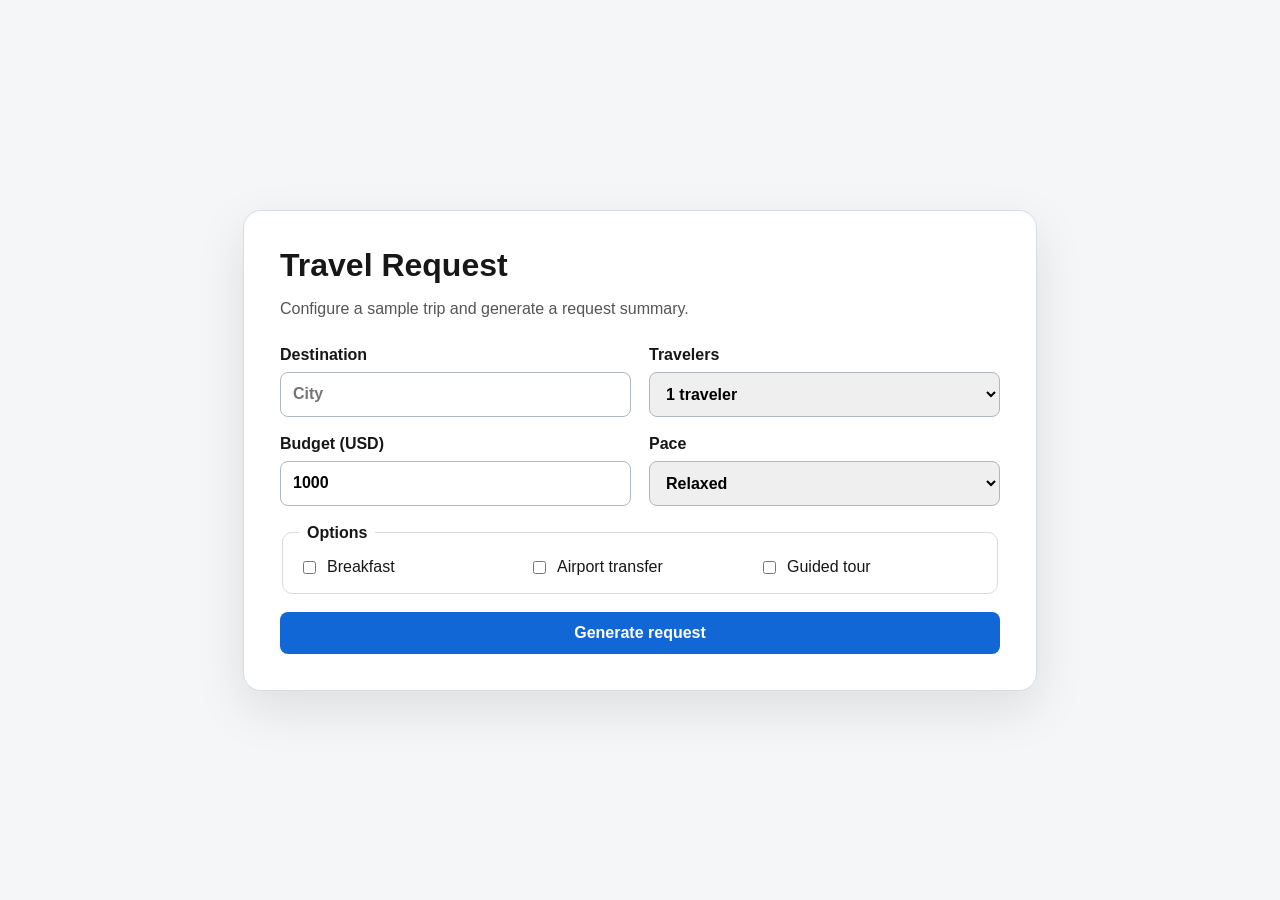
<file: gpt6-computeuse-demo/demo_site/index.html>
<!doctype html>
<html lang="en">
<head>
  <meta charset="utf-8">
  <meta name="viewport" content="width=device-width, initial-scale=1">
  <title>Travel Request Demo</title>
  <style>
    :root {
      color: #171717;
      background: #f4f6f8;
      font-family: "Segoe UI", sans-serif;
    }
    body {
      margin: 0;
      display: grid;
      min-height: 100vh;
      place-items: center;
    }
    main {
      width: min(720px, calc(100% - 48px));
      padding: 36px;
      border: 1px solid #d7dce2;
      border-radius: 18px;
      background: white;
      box-shadow: 0 18px 50px rgb(23 23 23 / 10%);
    }
    h1 {
      margin: 0 0 8px;
    }
    p {
      color: #555;
    }
    form {
      display: grid;
      grid-template-columns: 1fr 1fr;
      gap: 18px;
      margin-top: 28px;
    }
    label, fieldset {
      display: grid;
      gap: 8px;
      font-weight: 600;
    }
    input, select, button {
      padding: 12px;
      border: 1px solid #aeb7c2;
      border-radius: 8px;
      font: inherit;
    }
    fieldset {
      grid-column: 1 / -1;
      grid-template-columns: repeat(3, 1fr);
      border: 1px solid #d7dce2;
      border-radius: 10px;
      padding: 16px;
    }
    legend {
      padding: 0 8px;
    }
    fieldset label {
      display: flex;
      align-items: center;
      gap: 8px;
      font-weight: 400;
    }
    button {
      grid-column: 1 / -1;
      border: 0;
      color: white;
      background: #1267d6;
      cursor: pointer;
      font-weight: 700;
    }
    #result {
      margin-top: 24px;
      padding: 18px;
      border-left: 5px solid #1267d6;
      background: #eef5ff;
      white-space: pre-line;
    }
    [hidden] {
      display: none;
    }
  </style>
</head>
<body>
  <main>
    <h1>Travel Request</h1>
    <p>Configure a sample trip and generate a request summary.</p>
    <form id="travel-form">
      <label>
        Destination
        <input id="destination" name="destination" placeholder="City" autocomplete="off">
      </label>
      <label>
        Travelers
        <select id="travelers" name="travelers">
          <option value="1">1 traveler</option>
          <option value="2">2 travelers</option>
          <option value="3">3 travelers</option>
          <option value="4">4 travelers</option>
        </select>
      </label>
      <label>
        Budget (USD)
        <input id="budget" name="budget" type="number" min="100" step="100" value="1000">
      </label>
      <label>
        Pace
        <select id="pace" name="pace">
          <option>Relaxed</option>
          <option>Balanced</option>
          <option>Active</option>
        </select>
      </label>
      <fieldset>
        <legend>Options</legend>
        <label><input id="breakfast" type="checkbox"> Breakfast</label>
        <label><input id="transfer" type="checkbox"> Airport transfer</label>
        <label><input id="tour" type="checkbox"> Guided tour</label>
      </fieldset>
      <button type="submit">Generate request</button>
    </form>
    <section id="result" aria-live="polite" hidden></section>
  </main>
  <script>
    document.querySelector("#travel-form").addEventListener("submit", (event) => {
      event.preventDefault();
      const selected = [
        ["Breakfast", document.querySelector("#breakfast").checked],
        ["Airport transfer", document.querySelector("#transfer").checked],
        ["Guided tour", document.querySelector("#tour").checked],
      ].filter(([, enabled]) => enabled).map(([name]) => name);
      const result = document.querySelector("#result");
      result.textContent = [
        "Request generated",
        `Destination: ${document.querySelector("#destination").value}`,
        `Travelers: ${document.querySelector("#travelers").value}`,
        `Budget: $${document.querySelector("#budget").value}`,
        `Pace: ${document.querySelector("#pace").value}`,
        `Options: ${selected.join(", ") || "None"}`,
      ].join("\n");
      result.hidden = false;
    });
  </script>
</body>
</html>
</file>
